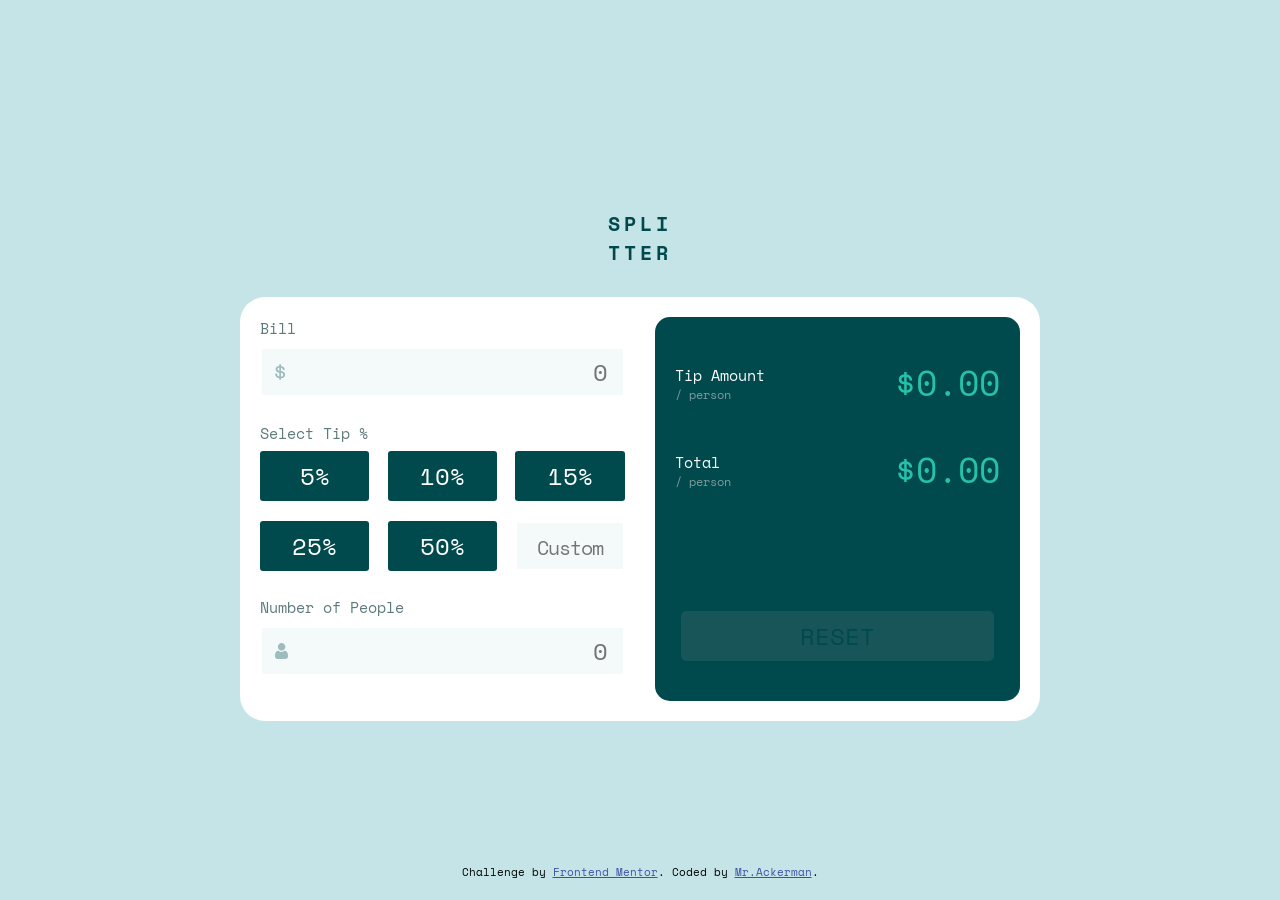
<file: index.html>
<!DOCTYPE html>
<html lang="es">
<head>
  <meta charset="UTF-8">
  <meta name="viewport" content="width=device-width, initial-scale=1.0"> <!-- displays site properly based on user's device -->
  <meta name="google-site-verification" content="79brbguJnD08O6HFmFTFYi8Uf24ir5Pzc-rUty7R0WE" />
  <link rel="stylesheet" type="text/css" href="styles.css"/>
  <link rel="stylesheet" type="text/css" href="desktop.css" media="screen and (min-width:600px)"/>
  <link rel="icon" type="image/png" sizes="32x32" href="./images/favicon-32x32.png">
  <link rel="preconnect" href="https://fonts.googleapis.com">
  <link rel="preconnect" href="https://fonts.gstatic.com" crossorigin>
  <link href="https://fonts.googleapis.com/css2?family=Space+Mono:wght@700&display=swap" rel="stylesheet">
  <title>Frontend Mentor | Tip calculator app</title>

</head>
<body>

  <h1>SPLI<br/>TTER</h1>

  <main>
    <section class="inputsContainer">

      <section class="inputContainer">
        <div class="errorContainer">
          <label for="bill">Bill</label>
          <div id="billError" class="inactive"></div>
        </div>
        <div class="inputIconContainer">
          <span class="inputIconBill"></span>
          <input id="bill" type="number" placeholder="0">

        </div>
        
      </section>
  
      <section class="inputContainer">
        <div class="errorContainer">
          <label for="customButton">Select Tip %</label>
          <div id="tipError" class="inactive"></div>
        </div>
        <div class="buttonsContainer">

            <button class="tipButton" value="0.05">5%</button>
            <button class="tipButton" value="0.1">10%</button>
            <button class="tipButton" value="0.15">15%</button>
            <button class="tipButton" value="0.25">25%</button>
            <button class="tipButton" value="0.5">50%</button>
            <input type="number" id="customButton" placeholder="Custom">

        </div>

        
      </section>
  
      <section class="inputContainer">
        <div class="errorContainer">
          <label for="numberOfPeople">Number of People</label>
          <div id="peopleError" class="inactive"></div>
        </div>
        <div class="inputIconContainer">
          <span class="inputIconNumberOfPeople"></span>
          <input id="numberOfPeople" type="number" placeholder="0">

        </div>
        
      </section>

    </section>

    <section class="outputsContainer">
      <div class="block1">
        <div class="block2">
          <div class="text1">Tip Amount</div>
          <div class="text2">/ person</div>
        </div>
        <div id="tipAmountContainer" class="block3">$0.00</div>
      </div>
      <div class="block1">
        <div class="block2">
          <div class="text1">Total</div>
          <div class="text2">/ person</div>
        </div>
        <div id="totalContainer" class="block3">$0.00</div>
      </div>
      <button id="reset" class="inactiveResetButton">RESET</button>
    </section>
  </main>

  <div class="attribution">
    Challenge by <a href="https://www.frontendmentor.io?ref=challenge" target="_blank">Frontend Mentor</a>. 
    Coded by <a href="https://www.frontendmentor.io/profile/SFCC5555">Mr.Ackerman</a>.
  </div>

  <script src="index.js"></script>
</body>
</html>
</file>
<file: styles.css>
* {
    box-sizing: border-box;
    margin: 0;
    padding: 0;
}

html {
    font-size: 62.5%;
}

:root {
    --fontOne:'Space Mono', monospace;

    --strongCyan: hsl(172, 67%, 45%);
    --cyan:hsl(172, 71%, 61%);

    --veryDarkCyan: hsl(183, 100%, 15%);
    --darkGrayishCyan: hsl(186, 14%, 43%);
    --grayishCyan: hsl(184, 14%, 56%);
    --lightGrayishCyan: hsl(185, 41%, 84%);
    --veryLightGrayishCyan: hsl(189, 41%, 97%);
    --white: hsl(0, 0%, 100%);
    --softred:rgb(225, 85, 85);
    --purple: hsl(228, 45%, 44%);
}

.inactive {
    display: none;
}

body {
    font-family: var(--fontOne);
    background-color: var(--lightGrayishCyan);
    display: flex;
    flex-direction: column;
    align-items: center;
    justify-content: center;
}

h1 {
    color:var(--veryDarkCyan);
    margin:45px;
    letter-spacing: 4px;
    font-size: 3rem;
}

main {
    width: 100%;
    background-color: var(--white);
    border-radius: 25px;
    padding: 25px;
}

.inputsContainer {
    display: flex;
    flex-direction: column;

}

.inputContainer {
    display: flex;
    flex-direction: column;
    margin-bottom: 25px;
}

label {
    color: var(--darkGrayishCyan);
    font-size: 1.5rem;
    margin-bottom: 7.5px;
    cursor: pointer;
    align-self: flex-start;
}

label:hover {
    color: var(--grayishCyan);
}

input {
    background-color: var(--veryLightGrayishCyan);
    height: 50px;
    border-radius: 3px;
    padding: 5px 15px;
    color: var(--veryDarkCyan);
    font-family: var(--fontOne);
    font-size: 2.4rem;
    text-align: right;
    cursor: pointer;
    border: 2px solid var(--white);
}

.errorInput, .errorInput:hover, .errorInput:focus {
border-color: var(--softred);
}


input:hover {
    border-color:var(--cyan);
}

input:focus {
    border-color:var(--strongCyan);
    outline-style: none;
}

.buttonsContainer {
    width: 100%;
    display: grid;
    grid-template-columns: repeat(2,1fr);
    grid-template-rows: repeat(3,1fr);
    grid-gap: 20px 5%;
    height: 190px;
}

#customButton {
    width: 100%;
    background-color: var(--veryLightGrayishCyan);
    font-size: 2.4rem;
}


.tipButton {
    background-color: var(--veryDarkCyan);
    border: none;
    height: 50px;
    width: 100%;
    color: var(--white);
    font-size: 2.4rem;
    font-family: var(--fontOne);
    border-radius: 3px;
    cursor: pointer;
}

.activeTipButton {
    background-color: var(--strongCyan);
    border: none;
    height: 50px;
    width: 100%;
    color: var(--veryDarkCyan);
    font-size: 2.4rem;
    font-family: var(--fontOne);
    border-radius: 3px;
    cursor: pointer;
}



.tipButton:hover {
    background-color: var(--cyan);
    color: var(--veryDarkCyan);
}


.tipButton:focus {
    background-color: var(--strongCyan);
    color: var(--veryDarkCyan);
}


input[type=number]::-webkit-inner-spin-button { 
  -webkit-appearance: none; 
}


.outputsContainer {

    background-color: var(--veryDarkCyan);
    border-radius: 15px;
    padding: 20px;
    padding-top: 30px;
    display: flex;
    flex-direction: column;
    align-items: center;
    justify-content: space-between;

}

.block1 {
    width: 100%;
    display: flex;
    justify-content: space-between;
    align-items: center;
    margin-bottom: 25px;
}

.text1 {
    color: var(--white);
    font-size: 1.5rem;
}

.text2 {
    color: var(--grayishCyan);
    font-size: 1.2rem;
}

.block3 {
    color: var(--strongCyan);
    font-size: 3rem;
}

.inactiveResetButton {
    background-color: var(--darkGrayishCyan);
    color: var(--veryDarkCyan);
    border-radius: 5px;
    opacity: 25%;
    cursor: pointer;
    border: none;
    height: 50px;
    width: 100%;
    font-size: 2.4rem;
    font-family: var(--fontOne);
}

.inactiveResetButton:hover {
    background-color: var(--darkGrayishCyan);
}

.inactiveResetButton:focus {
    background-color: var(--darkGrayishCyan);
}


.resetButton {
    background-color: var(--strongCyan);
    color: var(--veryDarkCyan);
    border-radius: 5px;
    cursor: pointer;
    border: none;
    height: 50px;
    width: 100%;
    font-size: 2.4rem;
    font-family: var(--fontOne);
    cursor: pointer;
}

.resetButton:hover {
    background-color: var(--cyan);
}


.inputIconContainer {
    width: 100%;
    display: flex;
    flex-direction: column;
    position: relative;
}

span {

    display: inline-block;
    background-position: center;
    background-repeat: no-repeat;
    position: absolute;
    top:50%;
    translate: 15px -50%;

}

.inputIconNumberOfPeople {

    width: 13px;
    height: 16px;
    background-image: url(./images/icon-person.svg);
}

.inputIconBill {

    width: 11px;
    height: 17px;
    background-image: url(./images/icon-dollar.svg);
}

.errorContainer {
    display: flex;
    align-items: center;
    justify-content: space-between;
}

.error {
    color: var(--softred);
    font-size: 1.5rem;
    margin-bottom: 7.5px;
    text-align: right;
}



.attribution {
    font-size: 1.1rem;
    text-align: center;
    margin-top: 30px;
    margin-bottom: 14px;
}
.attribution a {
    color: var(--purple);
}
</file>
<file: desktop.css>
h1 {
    font-size: 2rem;
    margin: 30px;
}

main {
    width: 75%;
    max-width: 800px;
    min-width: 590px;
    display: flex;
    justify-content: space-between;
    padding: 20px;
}

body {
    height: 100vh;
}

.inputsContainer {
    width: 48%;
}

.outputsContainer {
    width: 48%;
    justify-content: flex-start;
    position: relative;
    padding-top: 40px;
}

.block3 {
    font-size: 3.5rem;
}

.block1 {
    margin-bottom: 35px;
}

.buttonsContainer {
    grid-template-columns: repeat(3,1fr);
    grid-template-rows: repeat(2,1fr);
    height: 120px;
}

#customButton {
    padding: 3px;
}

#customButton::placeholder {
    font-size: 2rem;
    letter-spacing: -1px;
    text-align: center;
}

.inactiveResetButton, .resetButton {
    position:absolute;
    width: 86%;
    bottom: 40px;

}

.attribution {
    position: absolute;
    top: 96%;
    margin-top: 0px;
}
</file>
